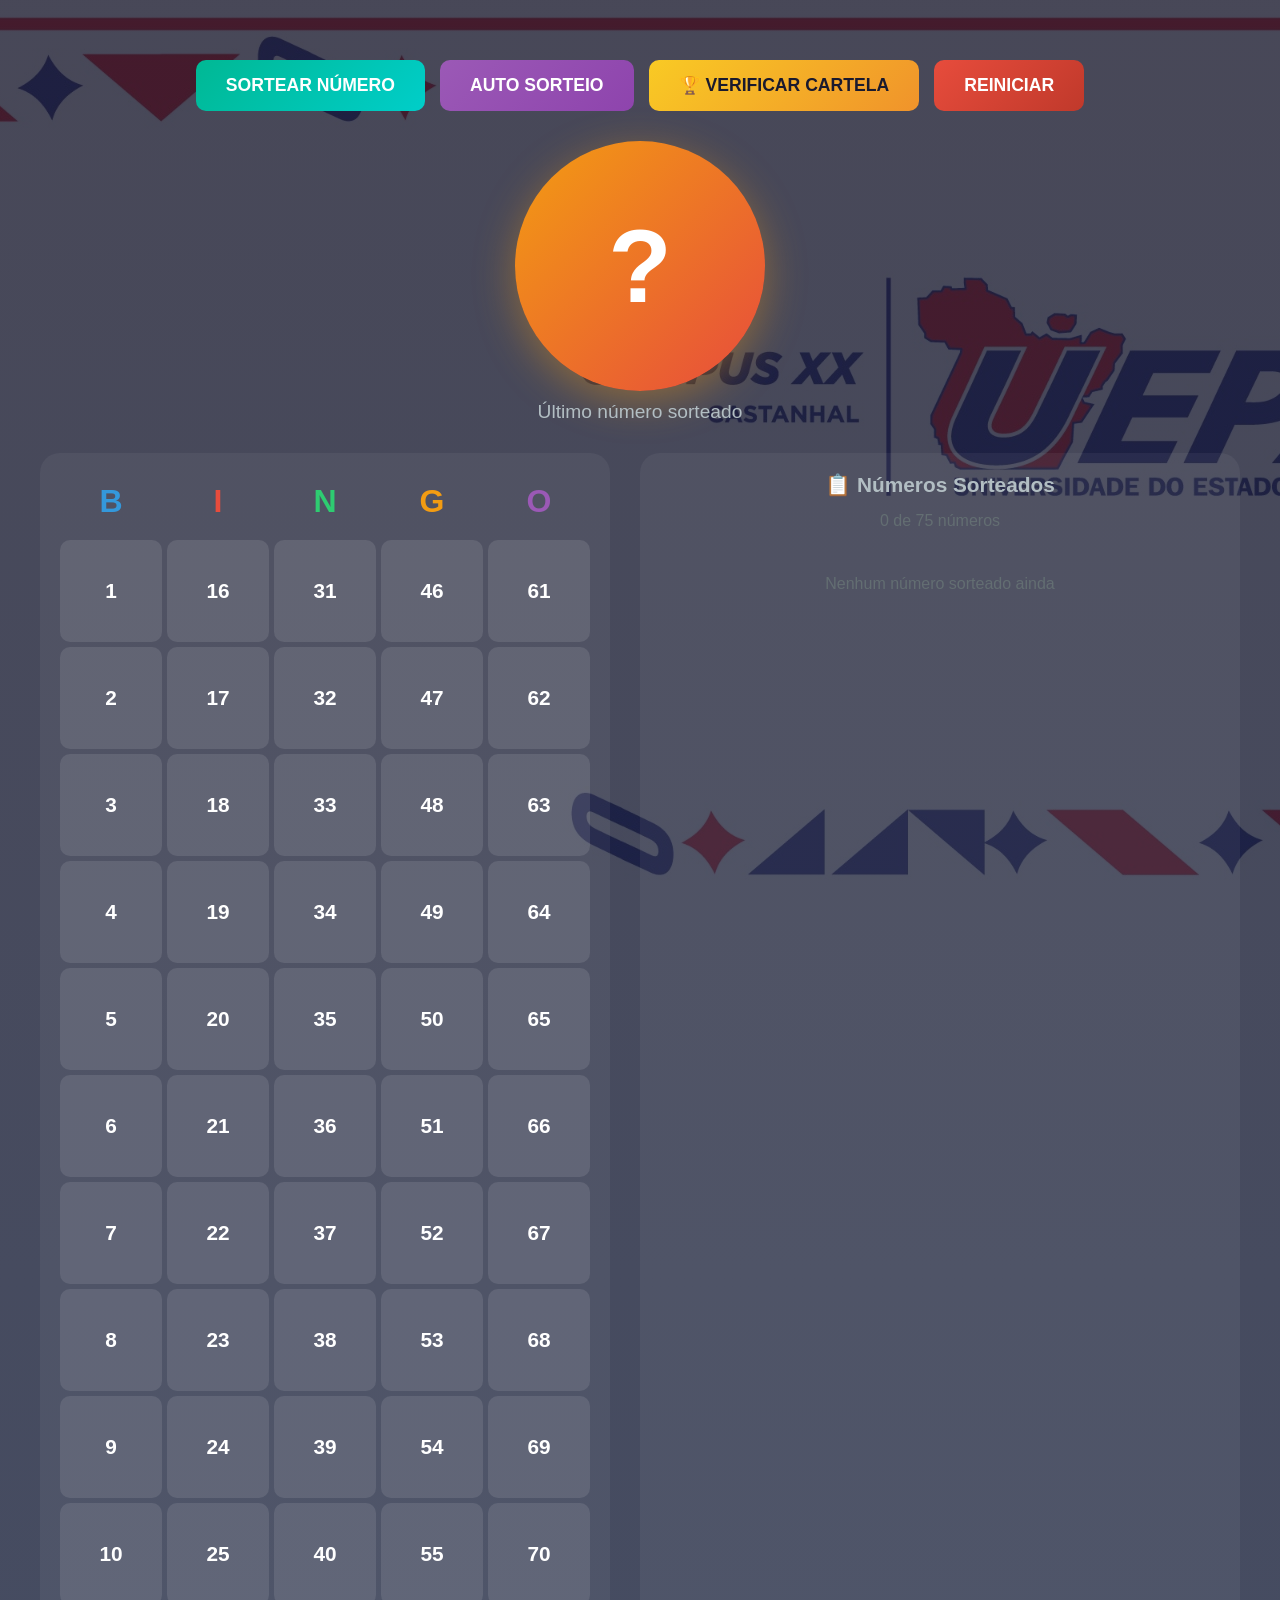
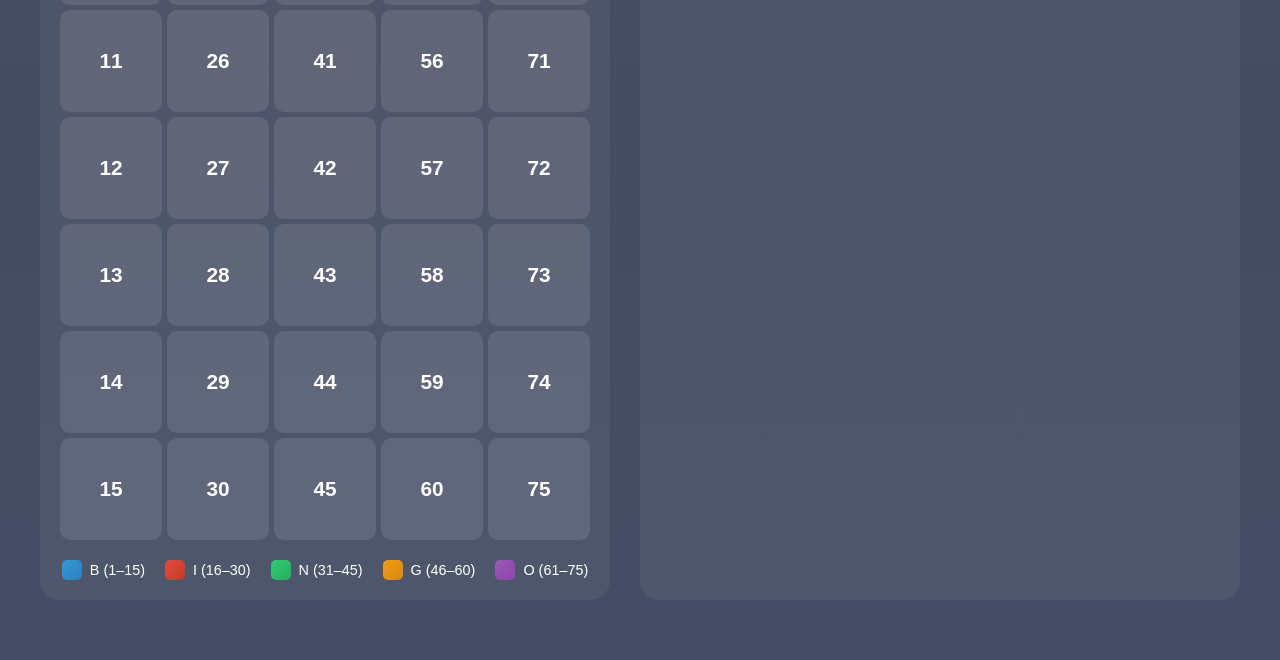
<file: index.html>
<!DOCTYPE html>
<html lang="pt-BR">

<head>
    <meta charset="UTF-8">
    <meta name="viewport" content="width=device-width, initial-scale=1.0">
    <title>Gerador de Bingo</title>
    <link rel="stylesheet" href="style.css">
</head>

<body>
    <div class="container">

        <!-- CONTROLS -->
        <div class="controls">
            <button class="btn-draw"  onclick="drawNumber()">Sortear Número</button>
            <button class="btn-auto"  onclick="toggleAuto()">Auto Sorteio</button>
            <button class="btn-check" onclick="openCheckModal()">🏆 Verificar Cartela</button>
            <button class="btn-reset" onclick="resetGame()">Reiniciar</button>
        </div>

        <!-- CURRENT NUMBER -->
        <div class="current-number">
            <div class="current-number-display" id="currentNumber">?</div>
            <p class="current-number-label">Último número sorteado</p>
        </div>

        <!-- MAIN CONTENT -->
        <div class="main-content">

            <!-- BINGO BOARD -->
            <div class="bingo-board">
                <div class="board-header">
                    <span class="header-b">B</span>
                    <span class="header-i">I</span>
                    <span class="header-n">N</span>
                    <span class="header-g">G</span>
                    <span class="header-o">O</span>
                </div>
                <div class="board-numbers" id="boardNumbers"></div>

                <div class="legend">
                    <div class="legend-item"><div class="legend-color b"></div><span>B (1–15)</span></div>
                    <div class="legend-item"><div class="legend-color i"></div><span>I (16–30)</span></div>
                    <div class="legend-item"><div class="legend-color n"></div><span>N (31–45)</span></div>
                    <div class="legend-item"><div class="legend-color g"></div><span>G (46–60)</span></div>
                    <div class="legend-item"><div class="legend-color o"></div><span>O (61–75)</span></div>
                </div>
            </div>

            <!-- SIDEBAR: drawn numbers -->
            <div class="sidebar">
                <div class="drawn-list">
                    <h2>📋 Números Sorteados</h2>
                    <div class="drawn-count" id="drawnCount">0 de 75 números</div>
                    <div class="drawn-numbers" id="drawnNumbers">
                        <p class="no-numbers">Nenhum número sorteado ainda</p>
                    </div>
                </div>
            </div>

        </div>
    </div>

    <!-- ============================================================
         MODAL: VERIFICAR CARTELA
         ============================================================ -->
    <div class="modal-overlay" id="checkModal">
        <div class="modal-box check-box">
            <h2>🎯 Verificar Cartela</h2>
            <p class="modal-subtitle">
                Digite os números da sua cartela separados por <strong>espaço</strong>
            </p>
            <textarea
                class="check-input"
                id="checkInput"
                placeholder="Ex: 5 22 38 47 63"
                onkeydown="if(event.ctrlKey && event.key==='Enter') verifyCard()"
                rows="3"
            ></textarea>
            <p class="check-hint">
                🌟 A casa <strong>FREE</strong> (centro) é contada automaticamente.
                Digite <strong>4 números</strong> para quizena ou <strong>24 números</strong> para cartela cheia.
                Separados por <strong>espaço</strong>.
            </p>
            <div class="modal-actions">
                <button class="btn-verify" onclick="verifyCard()">✅ Verificar</button>
                <button class="btn-cancel" onclick="closeCheckModal()">Cancelar</button>
            </div>
            <div class="check-result" id="checkResult"></div>
        </div>
    </div>

    <!-- ============================================================
         MODAL: CONFIRMAR REINÍCIO
         ============================================================ -->
    <div class="modal-overlay" id="confirmModal">
        <div class="modal-box confirm-box">
            <h2>⚠️ Reiniciar Jogo?</h2>
            <p class="modal-subtitle">
                Todos os números sorteados serão apagados.<br>Tem certeza que deseja reiniciar?
            </p>
            <div class="modal-actions">
                <button class="btn-confirm-yes" onclick="confirmReset()">✔ Sim, reiniciar</button>
                <button class="btn-cancel"      onclick="closeConfirmModal()">Cancelar</button>
            </div>
        </div>
    </div>

    <!-- ============================================================
         WINNER OVERLAY
         ============================================================ -->
    <div class="winner-overlay" id="winnerOverlay">
        <canvas id="confettiCanvas"></canvas>
        <div class="winner-box">
            <span class="winner-emoji" id="winnerEmoji">🏆</span>
            <div class="winner-title" id="winnerTitle">BINGO!!!</div>
            <div class="winner-subtitle" id="winnerSubtitle">Parabéns! Todos os números conferem! 🎉</div>
            <button class="btn-winner-close" onclick="closeWinner()">Fechar</button>
        </div>
    </div>

    <script src="app.js"></script>
</body>

</html>
</file>
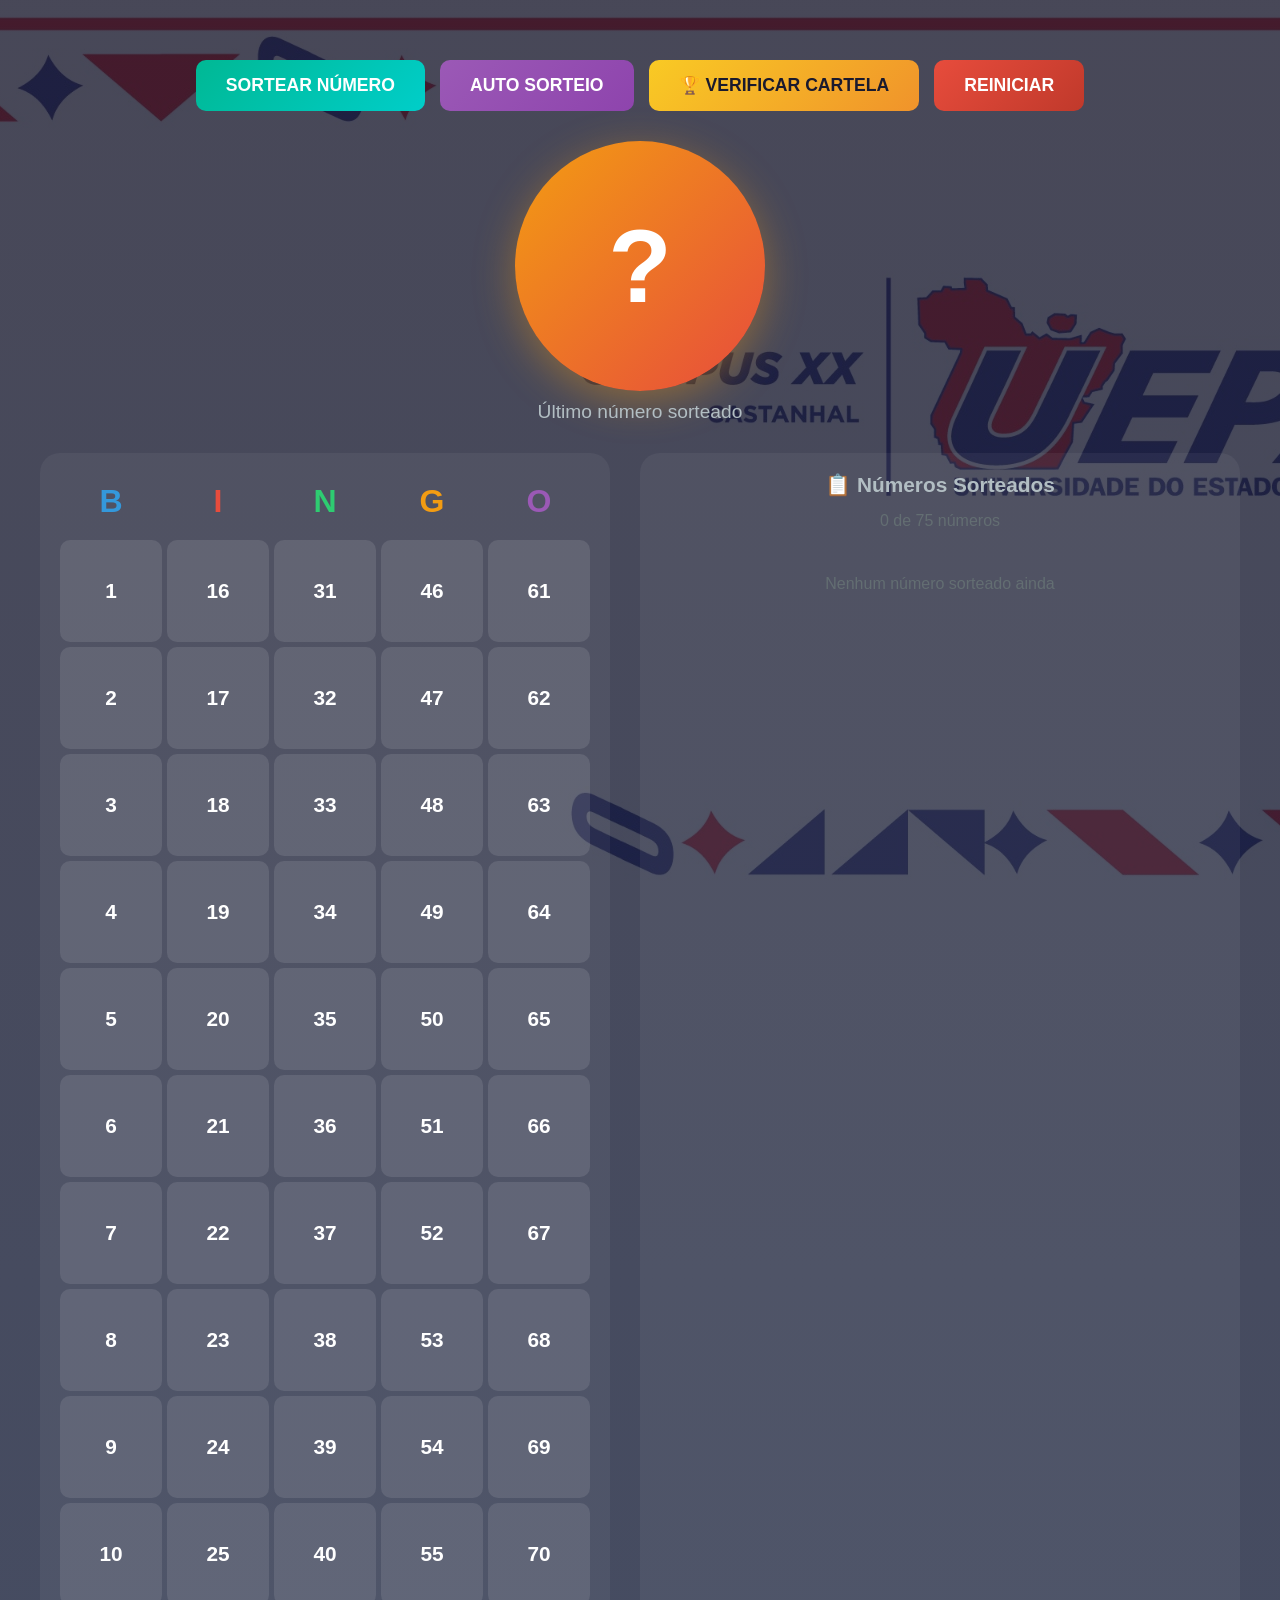
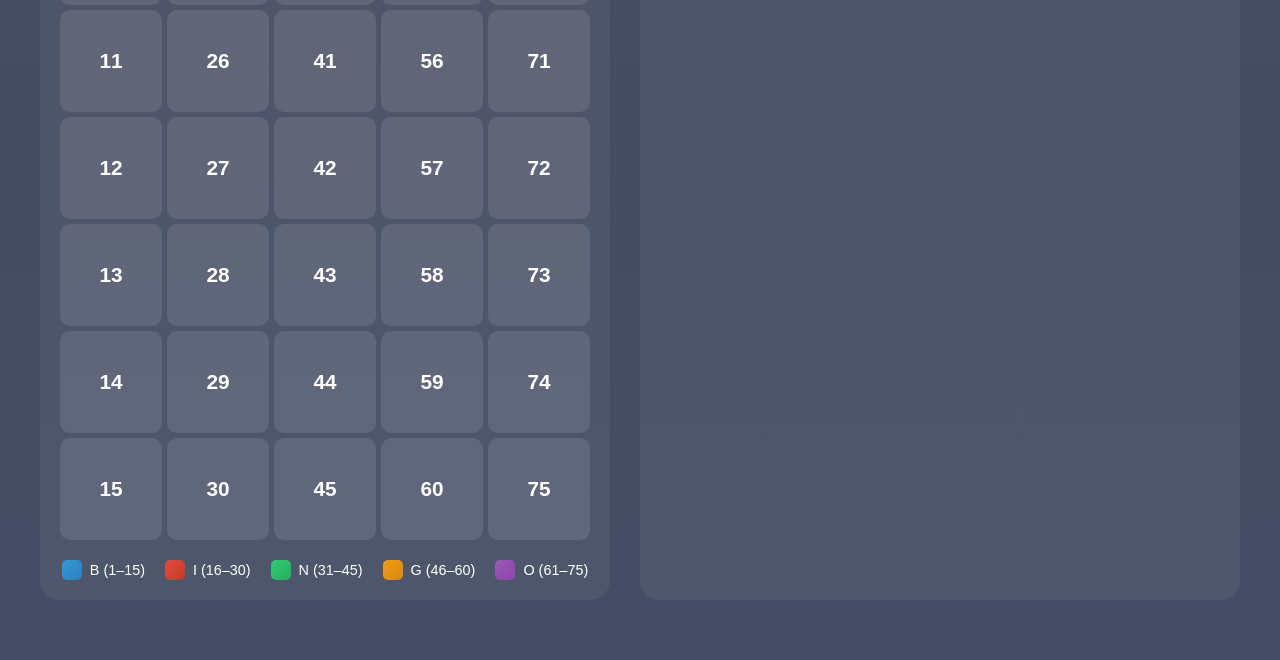
<file: bingoSorteio.html>
<!DOCTYPE html>
<html lang="pt-BR">

<head>
    <meta charset="UTF-8">
    <meta name="viewport" content="width=device-width, initial-scale=1.0">
    <title>Gerador de Bingo</title>
    <link rel="stylesheet" href="style.css">
</head>

<body>
    <div class="container">

        <!-- CONTROLS -->
        <div class="controls">
            <button class="btn-draw"  onclick="drawNumber()">Sortear Número</button>
            <button class="btn-auto"  onclick="toggleAuto()">Auto Sorteio</button>
            <button class="btn-check" onclick="openCheckModal()">🏆 Verificar Cartela</button>
            <button class="btn-reset" onclick="resetGame()">Reiniciar</button>
        </div>

        <!-- CURRENT NUMBER -->
        <div class="current-number">
            <div class="current-number-display" id="currentNumber">?</div>
            <p class="current-number-label">Último número sorteado</p>
        </div>

        <!-- MAIN CONTENT -->
        <div class="main-content">

            <!-- BINGO BOARD -->
            <div class="bingo-board">
                <div class="board-header">
                    <span class="header-b">B</span>
                    <span class="header-i">I</span>
                    <span class="header-n">N</span>
                    <span class="header-g">G</span>
                    <span class="header-o">O</span>
                </div>
                <div class="board-numbers" id="boardNumbers"></div>

                <div class="legend">
                    <div class="legend-item"><div class="legend-color b"></div><span>B (1–15)</span></div>
                    <div class="legend-item"><div class="legend-color i"></div><span>I (16–30)</span></div>
                    <div class="legend-item"><div class="legend-color n"></div><span>N (31–45)</span></div>
                    <div class="legend-item"><div class="legend-color g"></div><span>G (46–60)</span></div>
                    <div class="legend-item"><div class="legend-color o"></div><span>O (61–75)</span></div>
                </div>
            </div>

            <!-- SIDEBAR: drawn numbers -->
            <div class="sidebar">
                <div class="drawn-list">
                    <h2>📋 Números Sorteados</h2>
                    <div class="drawn-count" id="drawnCount">0 de 75 números</div>
                    <div class="drawn-numbers" id="drawnNumbers">
                        <p class="no-numbers">Nenhum número sorteado ainda</p>
                    </div>
                </div>
            </div>

        </div>
    </div>

    <!-- ============================================================
         MODAL: VERIFICAR CARTELA
         ============================================================ -->
    <div class="modal-overlay" id="checkModal">
        <div class="modal-box check-box">
            <h2>🎯 Verificar Cartela</h2>
            <p class="modal-subtitle">
                Digite os números da sua cartela separados por <strong>espaço</strong>
            </p>
            <textarea
                class="check-input"
                id="checkInput"
                placeholder="Ex: 5 22 38 47 63"
                onkeydown="if(event.ctrlKey && event.key==='Enter') verifyCard()"
                rows="3"
            ></textarea>
            <p class="check-hint">
                🌟 A casa <strong>FREE</strong> (centro) é contada automaticamente.
                Digite <strong>4 números</strong> para quizena ou <strong>24 números</strong> para cartela cheia.
                Separados por <strong>espaço</strong>.
            </p>
            <div class="modal-actions">
                <button class="btn-verify" onclick="verifyCard()">✅ Verificar</button>
                <button class="btn-cancel" onclick="closeCheckModal()">Cancelar</button>
            </div>
            <div class="check-result" id="checkResult"></div>
        </div>
    </div>

    <!-- ============================================================
         MODAL: CONFIRMAR REINÍCIO
         ============================================================ -->
    <div class="modal-overlay" id="confirmModal">
        <div class="modal-box confirm-box">
            <h2>⚠️ Reiniciar Jogo?</h2>
            <p class="modal-subtitle">
                Todos os números sorteados serão apagados.<br>Tem certeza que deseja reiniciar?
            </p>
            <div class="modal-actions">
                <button class="btn-confirm-yes" onclick="confirmReset()">✔ Sim, reiniciar</button>
                <button class="btn-cancel"      onclick="closeConfirmModal()">Cancelar</button>
            </div>
        </div>
    </div>

    <!-- ============================================================
         WINNER OVERLAY
         ============================================================ -->
    <div class="winner-overlay" id="winnerOverlay">
        <canvas id="confettiCanvas"></canvas>
        <div class="winner-box">
            <span class="winner-emoji" id="winnerEmoji">🏆</span>
            <div class="winner-title" id="winnerTitle">BINGO!!!</div>
            <div class="winner-subtitle" id="winnerSubtitle">Parabéns! Todos os números conferem! 🎉</div>
            <button class="btn-winner-close" onclick="closeWinner()">Fechar</button>
        </div>
    </div>

    <script src="app.js"></script>
</body>

</html>
</file>
<file: style.css>
/* ========================================
   RESET & BASE
   ======================================== */
* {
    margin: 0;
    padding: 0;
    box-sizing: border-box;
}

body {
    font-family: 'Segoe UI', Tahoma, Geneva, Verdana, sans-serif;
    background: linear-gradient(rgba(26, 26, 46, 0.8), rgba(22, 33, 62, 0.8)),
                url('PAPEL DE PAREDE NOVO.jpeg') no-repeat center center fixed;
    background-size: cover;
    min-height: 100vh;
    padding: 20px;
    color: #fff;
}

.container {
    max-width: 1200px;
    margin: 40px auto;
}

/* ========================================
   CONTROLS / BUTTONS
   ======================================== */
.controls {
    display: flex;
    justify-content: center;
    gap: 15px;
    margin-bottom: 30px;
    flex-wrap: wrap;
}

button {
    padding: 15px 30px;
    font-size: 1.1rem;
    font-weight: bold;
    border: none;
    border-radius: 10px;
    cursor: pointer;
    transition: all 0.3s ease;
    text-transform: uppercase;
}

.btn-draw {
    background: linear-gradient(135deg, #00b894, #00cec9);
    color: #fff;
}
.btn-draw:hover {
    transform: scale(1.05);
    box-shadow: 0 5px 20px rgba(0, 184, 148, 0.5);
}

.btn-reset {
    background: linear-gradient(135deg, #e74c3c, #c0392b);
    color: #fff;
}
.btn-reset:hover {
    transform: scale(1.05);
    box-shadow: 0 5px 20px rgba(231, 76, 60, 0.5);
}

.btn-auto {
    background: linear-gradient(135deg, #9b59b6, #8e44ad);
    color: #fff;
}
.btn-auto:hover {
    transform: scale(1.05);
    box-shadow: 0 5px 20px rgba(155, 89, 182, 0.5);
}

.btn-check {
    background: linear-gradient(135deg, #f9ca24, #f0932b);
    color: #1a1a2e;
}
.btn-check:hover {
    transform: scale(1.05);
    box-shadow: 0 5px 20px rgba(249, 202, 36, 0.6);
}

/* ========================================
   CURRENT NUMBER DISPLAY
   ======================================== */
.current-number {
    text-align: center;
    margin-bottom: 30px;
}

.current-number-display {
    font-size: 6.5rem;
    font-weight: bold;
    width: 250px;
    height: 250px;
    margin: 0 auto;
    display: flex;
    align-items: center;
    justify-content: center;
    border-radius: 50%;
    background: linear-gradient(135deg, #f39c12, #e74c3c);
    box-shadow: 0 10px 40px rgba(243, 156, 18, 0.4);
    animation: pulse 0.5s ease;
}

@keyframes pulse {
    0%   { transform: scale(0.8); }
    50%  { transform: scale(1.1); }
    100% { transform: scale(1);   }
}

.current-number-label {
    margin-top: 10px;
    font-size: 1.2rem;
    color: #b2bec3;
}

/* ========================================
   MAIN LAYOUT
   ======================================== */
.main-content {
    display: grid;
    grid-template-columns: 1fr 600px;
    gap: 30px;
}

@media (max-width: 1024px) {
    .main-content {
        grid-template-columns: 1fr;
    }
}

/* ========================================
   BINGO BOARD
   ======================================== */
.bingo-board {
    background: rgba(255, 255, 255, 0.05);
    border-radius: 20px;
    padding: 20px;
}

.board-header {
    display: grid;
    grid-template-columns: repeat(5, 1fr);
    gap: 5px;
    margin-bottom: 10px;
}

.board-header span {
    text-align: center;
    font-size: 2rem;
    font-weight: bold;
    padding: 10px;
}

.header-b { color: #3498db; }
.header-i { color: #e74c3c; }
.header-n { color: #2ecc71; }
.header-g { color: #f39c12; }
.header-o { color: #9b59b6; }

.board-numbers {
    display: grid;
    grid-template-columns: repeat(5, 1fr);
    gap: 5px;
}

.number-cell {
    aspect-ratio: 1;
    display: flex;
    align-items: center;
    justify-content: center;
    font-size: 1.3rem;
    font-weight: bold;
    border-radius: 10px;
    background: rgba(255, 255, 255, 0.1);
    transition: all 0.3s ease;
    position: relative;
}

.number-cell.drawn {
    color: #fff;
    transform: scale(0.95);
}

.number-cell.drawn::after {
    content: '';
    position: absolute;
    top: 5px;
    right: 5px;
    width: 12px;
    height: 12px;
    background: #fff;
    border-radius: 50%;
}

.col-b.drawn { background: linear-gradient(135deg, #3498db, #2980b9); }
.col-i.drawn { background: linear-gradient(135deg, #e74c3c, #c0392b); }
.col-n.drawn { background: linear-gradient(135deg, #2ecc71, #27ae60); }
.col-g.drawn { background: linear-gradient(135deg, #f39c12, #d68910); }
.col-o.drawn { background: linear-gradient(135deg, #9b59b6, #8e44ad); }

/* ========================================
   SIDEBAR / DRAWN LIST
   ======================================== */
.sidebar {
    display: flex;
    flex-direction: column;
    gap: 20px;
}

.drawn-list {
    background: rgba(255, 255, 255, 0.05);
    border-radius: 20px;
    padding: 20px;
    flex: 1;
}

.drawn-list h2 {
    margin-bottom: 15px;
    font-size: 1.3rem;
    color: #b2bec3;
    text-align: center;
}

.drawn-count {
    text-align: center;
    font-size: 1rem;
    color: #636e72;
    margin-bottom: 15px;
}

.drawn-numbers {
    display: flex;
    flex-wrap: wrap;
    gap: 20px;
    max-height: 1650px;
    overflow-y: auto;
    justify-content: center;
    padding: 10px 5px;
}

.drawn-number {
    width: 140px;
    height: 140px;
    display: flex;
    align-items: center;
    justify-content: center;
    border-radius: 50%;
    font-weight: bold;
    font-size: 2.8rem;
    color: #fff;
    position: relative;
    box-shadow: 0 6px 15px rgba(0, 0, 0, 0.4);
    transition: transform 0.2s ease;
}

.drawn-number:hover { transform: scale(1.08); }

.drawn-number.col-b { background: linear-gradient(135deg, #3498db, #2980b9); }
.drawn-number.col-i { background: linear-gradient(135deg, #e74c3c, #c0392b); }
.drawn-number.col-n { background: linear-gradient(135deg, #2ecc71, #27ae60); }
.drawn-number.col-g { background: linear-gradient(135deg, #f39c12, #d68910); }
.drawn-number.col-o { background: linear-gradient(135deg, #9b59b6, #8e44ad); }

.no-numbers {
    text-align: center;
    color: #636e72;
    padding: 20px;
}

/* ========================================
   LEGEND
   ======================================== */
.legend {
    display: flex;
    justify-content: center;
    gap: 20px;
    margin-top: 20px;
    flex-wrap: wrap;
}

.legend-item {
    display: flex;
    align-items: center;
    gap: 8px;
    font-size: 0.9rem;
}

.legend-color {
    width: 20px;
    height: 20px;
    border-radius: 5px;
}

.legend-color.b { background: linear-gradient(135deg, #3498db, #2980b9); }
.legend-color.i { background: linear-gradient(135deg, #e74c3c, #c0392b); }
.legend-color.n { background: linear-gradient(135deg, #2ecc71, #27ae60); }
.legend-color.g { background: linear-gradient(135deg, #f39c12, #d68910); }
.legend-color.o { background: linear-gradient(135deg, #9b59b6, #8e44ad); }

/* ========================================
   SCROLLBAR
   ======================================== */
::-webkit-scrollbar { width: 8px; }
::-webkit-scrollbar-track { background: rgba(255,255,255,0.1); border-radius: 4px; }
::-webkit-scrollbar-thumb { background: rgba(255,255,255,0.3); border-radius: 4px; }

/* ========================================
   MODAL OVERLAY (shared base)
   ======================================== */
.modal-overlay {
    display: none;
    position: fixed;
    inset: 0;
    background: rgba(0, 0, 0, 0.75);
    z-index: 1000;
    align-items: center;
    justify-content: center;
    backdrop-filter: blur(6px);
}
.modal-overlay.active { display: flex; }

.modal-box {
    background: linear-gradient(135deg, #1e2a4a, #16213e);
    border: 1px solid rgba(255, 255, 255, 0.15);
    border-radius: 24px;
    padding: 40px;
    width: 90%;
    max-width: 540px;
    box-shadow: 0 25px 60px rgba(0, 0, 0, 0.6);
    animation: modalIn 0.35s cubic-bezier(0.34, 1.56, 0.64, 1);
    position: relative;
}

/* Versão GRANDE exclusiva para verificação de cartela */
.check-box {
    width: 95vw;
    max-width: 1100px;
    min-height: 70vh;
    padding: 60px 70px;
    display: flex;
    flex-direction: column;
    justify-content: center;
    gap: 24px;
}

.check-box h2 {
    font-size: 3rem;
    margin-bottom: 4px;
}

.check-box .modal-subtitle {
    font-size: 1.4rem;
    margin-bottom: 0;
}

@keyframes modalIn {
    from { transform: scale(0.7) translateY(40px); opacity: 0; }
    to   { transform: scale(1)   translateY(0);    opacity: 1; }
}

.modal-box h2 {
    text-align: center;
    font-size: 1.8rem;
    margin-bottom: 8px;
    color: #f9ca24;
}

.modal-subtitle {
    text-align: center;
    color: #b2bec3;
    font-size: 0.95rem;
    margin-bottom: 24px;
}

.modal-actions {
    display: flex;
    gap: 12px;
    justify-content: center;
}

/* ========================================
   CHECK MODAL
   ======================================== */
.check-input {
    width: 100%;
    padding: 30px 36px;
    border-radius: 20px;
    border: 3px solid rgba(255, 255, 255, 0.2);
    background: rgba(255, 255, 255, 0.07);
    color: #fff;
    font-size: 4rem;          /* números GRANDES */
    font-weight: bold;
    letter-spacing: 0.12em;   /* espaçamento entre dígitos */
    outline: none;
    transition: border-color 0.3s, box-shadow 0.3s;
    text-align: center;
    line-height: 1.2;
    min-height: 140px;        /* altura garantida para o texto */
    word-break: break-all;
    resize: vertical;   /* permite redimensionar verticalmente */
}
.check-input:focus {
    border-color: #f9ca24;
    box-shadow: 0 0 30px rgba(249, 202, 36, 0.3);
}

.check-hint {
    font-size: 1.1rem;
    color: #636e72;
    text-align: center;
}

.btn-verify {
    padding: 20px 50px;
    background: linear-gradient(135deg, #00b894, #00cec9);
    color: #fff;
    border: none;
    border-radius: 14px;
    font-size: 1.4rem;
    font-weight: bold;
    cursor: pointer;
    transition: all 0.3s;
    text-transform: uppercase;
    flex: 1;
}
.btn-verify:hover { transform: scale(1.05); box-shadow: 0 6px 24px rgba(0,184,148,0.5); }

.btn-cancel {
    padding: 20px 50px;
    background: rgba(255, 255, 255, 0.1);
    color: #dfe6e9;
    border: 2px solid rgba(255, 255, 255, 0.15);
    border-radius: 14px;
    font-size: 1.4rem;
    font-weight: bold;
    cursor: pointer;
    transition: all 0.3s;
    text-transform: uppercase;
    flex: 1;
}
.btn-cancel:hover { background: rgba(255, 255, 255, 0.2); }

.modal-actions {
    gap: 20px;
}

.check-result {
    text-align: center;
    font-size: 1.8rem;        /* mensagem de erro/acerto grande */
    font-weight: bold;
    min-height: 40px;
    padding: 10px 0;
}
.check-result.error {
    color: #e74c3c;
    animation: shake 0.4s ease;
}

@keyframes shake {
    0%,100% { transform: translateX(0);    }
    20%      { transform: translateX(-12px);}
    40%      { transform: translateX(12px); }
    60%      { transform: translateX(-8px); }
    80%      { transform: translateX(8px);  }
}

/* ========================================
   RESET CONFIRM MODAL
   ======================================== */
.confirm-box h2 { color: #e74c3c; }

.btn-confirm-yes {
    padding: 13px 30px;
    background: linear-gradient(135deg, #e74c3c, #c0392b);
    color: #fff;
    border: none;
    border-radius: 10px;
    font-size: 1rem;
    font-weight: bold;
    cursor: pointer;
    transition: all 0.3s;
    text-transform: uppercase;
}
.btn-confirm-yes:hover {
    transform: scale(1.05);
    box-shadow: 0 5px 20px rgba(231, 76, 60, 0.5);
}

/* ========================================
   WINNER OVERLAY
   ======================================== */
.winner-overlay {
    display: none;
    position: fixed;
    inset: 0;
    background: rgba(0, 0, 0, 0.85);
    z-index: 2000;
    align-items: center;
    justify-content: center;
    flex-direction: column;
    text-align: center;
}
.winner-overlay.active { display: flex; }

.winner-box {
    animation: winnerPop 0.6s cubic-bezier(0.34, 1.56, 0.64, 1);
}

@keyframes winnerPop {
    from { transform: scale(0.4) rotate(-10deg); opacity: 0; }
    to   { transform: scale(1)   rotate(0deg);   opacity: 1; }
}

.winner-emoji {
    font-size: 7rem;
    display: block;
    margin-bottom: 10px;
    animation: bounce 0.8s infinite alternate;
}

@keyframes bounce {
    from { transform: translateY(0);    }
    to   { transform: translateY(-20px);}
}

.winner-title {
    font-size: 4rem;
    font-weight: 900;
    background: linear-gradient(135deg, #f9ca24, #f0932b, #e74c3c);
    -webkit-background-clip: text;
    -webkit-text-fill-color: transparent;
    background-clip: text;
    margin-bottom: 12px;
}

.winner-subtitle {
    font-size: 1.4rem;
    color: #dfe6e9;
    margin-bottom: 30px;
}

.btn-winner-close {
    padding: 14px 40px;
    background: linear-gradient(135deg, #f9ca24, #f0932b);
    color: #1a1a2e;
    border: none;
    border-radius: 12px;
    font-size: 1.1rem;
    font-weight: 900;
    cursor: pointer;
    text-transform: uppercase;
    transition: transform 0.2s;
}
.btn-winner-close:hover { transform: scale(1.07); }


/* ========================================
   CONFETTI CANVAS
   ======================================== */
#confettiCanvas {
    position: fixed;
    inset: 0;
    pointer-events: none;
    z-index: 1999;
}
</file>
